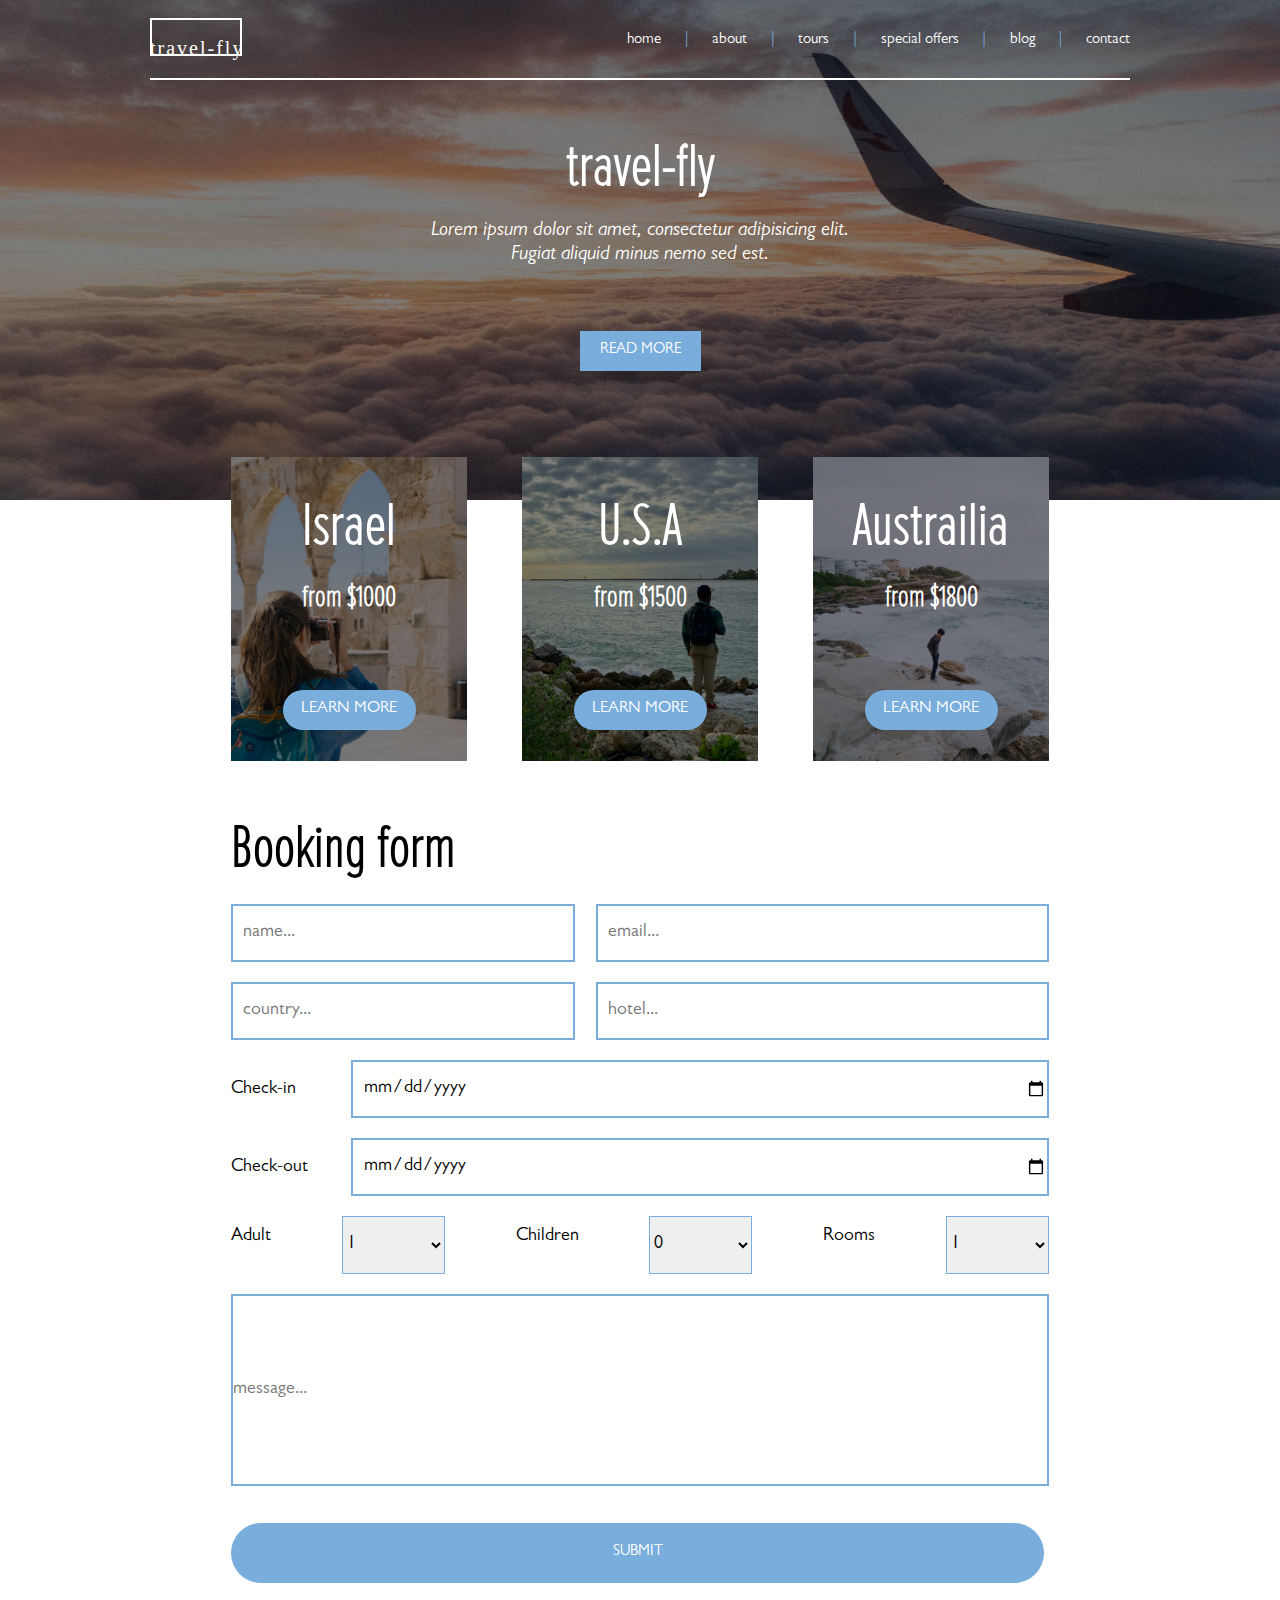
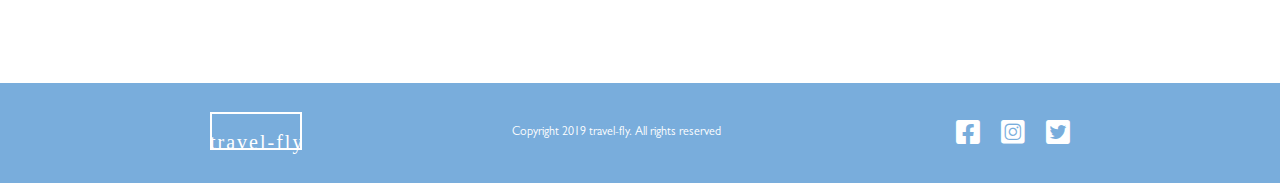
<file: index.html>
<!DOCTYPE html>
<html lang="en">
  <head>
    <meta charset="UTF-8" />
    <meta http-equiv="X-UA-Compatible" content="IE=edge" />
    <meta name="viewport" content="width=device-width, initial-scale=1.0" />
    <title>Travel Fly</title>
    <link rel="stylesheet" href="css/styles.css" />
    <link
      rel="stylesheet"
      href="https://cdnjs.cloudflare.com/ajax/libs/font-awesome/6.0.0/css/all.min.css"
      integrity="sha512-9usAa10IRO0HhonpyAIVpjrylPvoDwiPUiKdWk5t3PyolY1cOd4DSE0Ga+ri4AuTroPR5aQvXU9xC6qOPnzFeg=="
      crossorigin="anonymous"
      referrerpolicy="no-referrer"
    /> <!--font awesome-->
  </head>
  <body>
    <nav>
      <div class="logo"></div>
      <div class="links">
        <a href="index.html">home</a>
        <span>|</span>
        <a href="about.html">about</a>
        <span>|</span>
        <a href="#">tours</a>
        <span>|</span>
        <a href="#">special offers</a>
        <span>|</span>
        <a href="#">blog</a>
        <span>|</span>
        <a href="#">contact</a>
      </div>
    </nav>
    <!--nav bar closing-->
    <div class="banner">
      <div class="bannertextcontainer">
        <div class="bannertext">
          <h1>travel-fly</h1>
          <p>Lorem ipsum dolor sit amet, consectetur adipisicing elit. 
            Fugiat aliquid minus nemo sed est.</p>
        </div>
        <div class="bannerbuttoncontainer">
          <div class="bannerbutton"><p>READ MORE</p></div>
        </div>
      </div>
    </div>
    <!--banner closing-->

<div class="frontpageimages">
  <div class="preview" style="background-image: url(images/tour/tour-01.jpg);">
    <h1>Israel</h1>
    <h3>from $1000</h3>
    <div class="previewbutton"><p>LEARN MORE</p></div>
  </div>
  <div class="preview" style="background-image: url(images/tour/tour-02.jpg);">
    <h1>U.S.A</h1>
    <h3>from $1500</h3>
    <div class="previewbutton"><p>LEARN MORE</p></div>
  </div>
  <div class="preview" style="background-image: url(images/tour/tour-03.jpg);">
    <h1>Austrailia</h1>
    <h3>from $1800</h3>
    <div class="previewbutton"><p>LEARN MORE</p></div>
  </div>
</div>

    <div class="form-content"> <!--Booking Form-->
      <h1>Booking form</h1>
      <div class="topboxescontainer">
        <input class="leftinput" type="text" id="name" placeholder="name..."/>
        <input class="rightinput" type="email" id="email" placeholder="email..."/>
      </div><!--topboxcontainer div closing-->
      <div class="topboxescontainer">
        <input class="leftinput" type="country" id="country" placeholder="country..."/>
        <input class="rightinput" type="hotel" id="hotel" placeholder="hotel..."/>
      </div><!--topboxcontainer div closing-->
      <div class="checkboxes">
        <p>Check-in</p><input class="checkinput" type="date" id="Check-In" placeholder="5/10/2020"/>
      </div>
      <div class="checkboxes">
        <p>Check-out</p><input class="checkinput" type="date" id="Check-out" placeholder="5/10/2020"/>
      </div>
      <div class="dropdowncontainer">
        <p>Adult</p> <select name="Adult" id="Adult">
          <option value="1">1</option>
          <option value="2">2</option>
          <option value="3">3</option>
        </select>
        <p>Children</p> <select name="Children" id="Children">
          <option value="1">0</option>
          <option value="1">1</option>
          <option value="2">2</option>
          <option value="3">3</option>
        </select>
        <p>Rooms</p> <select name="Rooms" id="Rooms">
          <option value="1">1</option>
          <option value="2">2</option>
          <option value="3">3</option>
        </select>
      </div>
      <div class="messagebox">
        <input type="text" id="name" placeholder="message..."/>
      </div>
      <div class="submitbutton">SUBMIT</div>
    </div> <!--form-content div closing-->

    <div class="footer">
      <div class="logo"></div>
      <div class="copyright"><p>Copyright 2019 travel-fly.  All rights reserved</p></div>
      <div class="appicons">
        <div class="facebook"><i class="fa-brands fa-facebook-square"></i></div>
        <div class="instagram"><i class="fa-brands fa-instagram-square"></i></div>
        <div class="twitter"><i class="fa-brands fa-twitter-square"></i></div>
      </div>
    </div>
  </body>
</html>
</file>
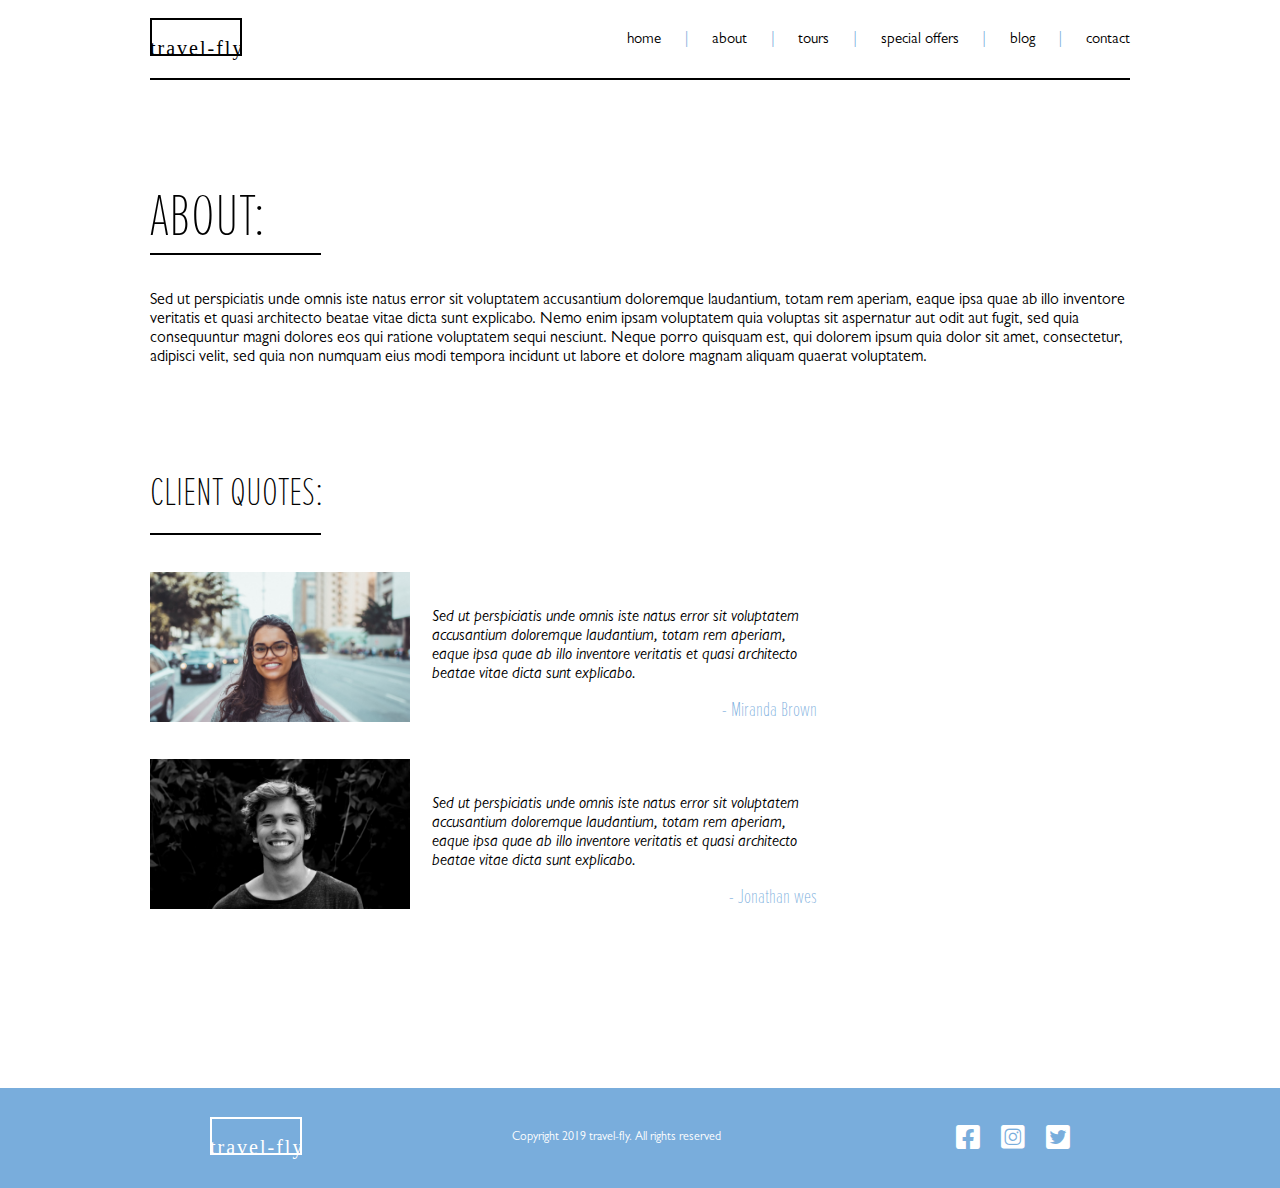
<file: about.html>
<!DOCTYPE html>
<html lang="en">
  <head>
    <meta charset="UTF-8" />
    <meta http-equiv="X-UA-Compatible" content="IE=edge" />
    <meta name="viewport" content="width=device-width, initial-scale=1.0" />
    <title>About Travel Fly</title>
    <link rel="stylesheet" href="css/styles.css" />
    <link
      rel="stylesheet"
      href="https://cdnjs.cloudflare.com/ajax/libs/font-awesome/6.0.0/css/all.min.css"
      integrity="sha512-9usAa10IRO0HhonpyAIVpjrylPvoDwiPUiKdWk5t3PyolY1cOd4DSE0Ga+ri4AuTroPR5aQvXU9xC6qOPnzFeg=="
      crossorigin="anonymous"
      referrerpolicy="no-referrer"
    />
    <!--font awesome-->
  </head>
  <body>
    <nav class="blacknav">
      <div class="logo"></div>
      <div class="links">
        <a href="index.html">home</a>
        <span>|</span>
        <a href="about.html">about</a>
        <span>|</span>
        <a href="#">tours</a>
        <span>|</span>
        <a href="#">special offers</a>
        <span>|</span>
        <a href="#">blog</a>
        <span>|</span>
        <a href="#">contact</a>
      </div>
    </nav>
    <!--nav bar closing-->
    <div class="aboutinfocontainer">
      <div><p class="abouttitle">ABOUT:</p></div>
      <hr>
      <!--about title-->
      <div>
        <p class="aboutinfo">
          Sed ut perspiciatis unde omnis iste natus error sit voluptatem
          accusantium doloremque laudantium, totam rem aperiam, eaque ipsa quae
          ab illo inventore veritatis et quasi architecto beatae vitae dicta
          sunt explicabo. Nemo enim ipsam voluptatem quia voluptas sit
          aspernatur aut odit aut fugit, sed quia consequuntur magni dolores eos
          qui ratione voluptatem sequi nesciunt. Neque porro quisquam est, qui
          dolorem ipsum quia dolor sit amet, consectetur, adipisci velit, sed
          quia non numquam eius modi tempora incidunt ut labore et dolore magnam
          aliquam quaerat voluptatem.
        </p>
      </div>
      <!--paragraph container-->
    </div>
    <!--about container!!!!!-->
    <div class="clientquotessectioncontainer">
      <div class="clientquotestitle"><p>CLIENT QUOTES:</p></div>
      <hr>
      <!--client quote title-->
      <div class="clientquotecontainer">
        <div class="clientimage1"></div>
        <div class="clientquotetext">
          Sed ut perspiciatis unde omnis iste natus error sit voluptatem
          accusantium doloremque laudantium, totam rem aperiam, eaque ipsa quae
          ab illo inventore veritatis et quasi architecto beatae vitae dicta
          sunt explicabo.
        </div>
        <div class="clientname">- Miranda Brown</div>
      </div>
      <!--JUST THE ONE client quote contained-->
      <div class="clientquotecontainer">
        <div class="clientimage2"></div>
        <div class="clientquotetext">
          Sed ut perspiciatis unde omnis iste natus error sit voluptatem
          accusantium doloremque laudantium, totam rem aperiam, eaque ipsa quae
          ab illo inventore veritatis et quasi architecto beatae vitae dicta
          sunt explicabo.
        </div>
        <div class="clientname">- Jonathan wes</div>
      </div>
      <!--JUST THE ONE client quote contained-->
    </div>
    <!--ENTIRE client quotes section container-->
    <div class="footer">
      <div class="logo"></div>
      <div class="copyright"><p>Copyright 2019 travel-fly.  All rights reserved</p></div>
      <div class="appicons">
        <div class="facebook"><i class="fa-brands fa-facebook-square"></i></div>
        <div class="instagram"><i class="fa-brands fa-instagram-square"></i></div>
        <div class="twitter"><i class="fa-brands fa-twitter-square"></i></div>
      </div>
    </div>
  </body>
</html>
</file>
<file: css/styles.css>
* {
  margin: 0;
  padding: 0;
  -webkit-box-sizing: border-box;
          box-sizing: border-box;
}

html, body {
  height: 100%;
}

h1, h2, h3, h4, h5, h6, p {
  margin-bottom: 16px;
}

body {
  background-color: white;
}

@font-face {
  font-family: ProximaNovaThin;
  src: url(../css/fonts/ProximaNovaExtraCondensedThin.otf);
}
@font-face {
  font-family: GillSans;
  src: url(../css/fonts/GillSans.otf);
}
@font-face {
  font-family: GillSansBold;
  src: url(../css/fonts/GillSansBold.otf);
}
@font-face {
  font-family: GillSansItalic;
  src: url(../css/fonts/GillSansItalic.otf);
}
@font-face {
  font-family: GillSansLight;
  src: url(../css/fonts/GillSansLight.otf);
}
@font-face {
  font-family: GillSansCondensed;
  src: url(../css/fonts/GillSansCondensed.otf);
}
@font-face {
  font-family: GillSansMedium;
  src: url(../css/fonts/GillSansMedium.otf);
}
nav {
  margin: 0 auto;
  max-width: 980px;
  height: 80px;
  border-bottom: 2px solid #FFFFFF;
  display: -webkit-box;
  display: -ms-flexbox;
  display: flex;
  -webkit-box-align: center;
      -ms-flex-align: center;
          align-items: center;
  -webkit-box-pack: justify;
      -ms-flex-pack: justify;
          justify-content: space-between;
  position: relative;
  z-index: 99;
}
nav .logo {
  width: 92px;
  height: 42px;
  background-image: url(../images/logo/logo-white.svg);
}
nav .links a {
  color: #FFFFFF;
  text-decoration: none;
  font-family: GillSans;
  font-size: 15px;
}
nav .links span {
  color: #79ADDC;
  margin: 0 20px;
}

.banner {
  margin: 0 auto;
  max-width: 1280px;
  height: 500px;
  background-image: -webkit-gradient(linear, left top, left bottom, from(rgba(0, 0, 0, 0.5)), to(rgba(0, 0, 0, 0.5))), url(../images/hero.jpg);
  background-image: linear-gradient(rgba(0, 0, 0, 0.5), rgba(0, 0, 0, 0.5)), url(../images/hero.jpg);
  background-position: center;
  background-repeat: no-repeat;
  background-size: cover;
  margin-top: -80px;
  display: -webkit-box;
  display: -ms-flexbox;
  display: flex;
  -webkit-box-align: center;
      -ms-flex-align: center;
          align-items: center;
  -webkit-box-pack: center;
      -ms-flex-pack: center;
          justify-content: center;
}
.banner .bannertextcontainer {
  height: 50%;
  width: 420px;
  display: -webkit-box;
  display: -ms-flexbox;
  display: flex;
  -webkit-box-align: center;
      -ms-flex-align: center;
          align-items: center;
  -webkit-box-pack: center;
      -ms-flex-pack: center;
          justify-content: center;
  text-align: center;
  -webkit-box-orient: vertical;
  -webkit-box-direction: normal;
      -ms-flex-direction: column;
          flex-direction: column;
}
.banner .bannertextcontainer .bannertext {
  color: #FFFFFF;
}
.banner .bannertextcontainer .bannertext h1 {
  font-family: ProximaNovaThin;
  font-size: 60px;
}
.banner .bannertextcontainer .bannertext p {
  font-family: GillSansItalic;
  font-size: 20px;
}
.banner .bannertextcontainer .bannerbuttoncontainer {
  display: -webkit-box;
  display: -ms-flexbox;
  display: flex;
  -webkit-box-align: center;
      -ms-flex-align: center;
          align-items: center;
  -webkit-box-pack: center;
      -ms-flex-pack: center;
          justify-content: center;
  margin-top: 48px;
}
.banner .bannertextcontainer .bannerbuttoncontainer .bannerbutton {
  background-color: #79ADDC;
  height: 40px;
  width: 121px;
  color: #FFFFFF;
  font-family: GillSans;
  font-size: 15px;
  display: -webkit-box;
  display: -ms-flexbox;
  display: flex;
  -webkit-box-align: center;
      -ms-flex-align: center;
          align-items: center;
  cursor: pointer;
}
.banner .bannertextcontainer .bannerbuttoncontainer .bannerbutton p {
  margin: auto;
}

.form-content {
  max-width: 818px;
  min-height: 200px;
  margin: 0 auto;
  margin-top: 50px;
}
.form-content h1 {
  font-family: ProximaNovaThin;
  font-size: 60px;
}
.form-content .topboxescontainer {
  display: -webkit-box;
  display: -ms-flexbox;
  display: flex;
  -webkit-box-align: center;
      -ms-flex-align: center;
          align-items: center;
  -webkit-box-pack: justify;
      -ms-flex-pack: justify;
          justify-content: space-between;
  margin-top: 20px;
}
.form-content .topboxescontainer .leftinput {
  width: 344px;
  height: 58px;
  padding-left: 10px;
  border-color: #79ADDC;
  border-style: solid;
  font-family: GillSans;
  font-size: 18px;
}
.form-content .topboxescontainer .rightinput {
  width: 453px;
  height: 58px;
  padding-left: 10px;
  border-color: #79ADDC;
  border-style: solid;
  font-family: GillSans;
  font-size: 18px;
}
.form-content .checkboxes {
  display: -webkit-box;
  display: -ms-flexbox;
  display: flex;
  -webkit-box-align: center;
      -ms-flex-align: center;
          align-items: center;
  -webkit-box-pack: justify;
      -ms-flex-pack: justify;
          justify-content: space-between;
  margin-top: 20px;
}
.form-content .checkboxes p {
  margin-top: 18px;
  font-family: GillSans;
  font-size: 18px;
}
.form-content .checkboxes .checkinput {
  width: 698px;
  height: 58px;
  padding-left: 10px;
  border-color: #79ADDC;
  border-style: solid;
  font-family: GillSans;
  font-size: 18px;
}
.form-content .dropdowncontainer {
  display: -webkit-box;
  display: -ms-flexbox;
  display: flex;
  -webkit-box-align: center;
      -ms-flex-align: center;
          align-items: center;
  -webkit-box-pack: justify;
      -ms-flex-pack: justify;
          justify-content: space-between;
  margin-top: 20px;
  font-family: GillSans;
  font-size: 18px;
}
.form-content .dropdowncontainer select {
  height: 58px;
  width: 103px;
  font-family: GillSans;
  font-size: 18px;
  border-color: #79ADDC;
  border-style: solid;
}
.form-content .messagebox {
  margin-top: 20px;
}
.form-content .messagebox input {
  border-color: #79ADDC;
  border-style: solid;
  height: 192px;
  width: 818px;
  font-family: GillSans;
  font-size: 18px;
}
.form-content .submitbutton {
  display: -webkit-box;
  display: -ms-flexbox;
  display: flex;
  -webkit-box-align: center;
      -ms-flex-align: center;
          align-items: center;
  -webkit-box-pack: center;
      -ms-flex-pack: center;
          justify-content: center;
  text-align: center;
  margin-top: 37px;
  background-color: #79ADDC;
  width: 813px;
  height: 60px;
  border-radius: 30px;
  font-family: GillSans;
  font-size: 15px;
  color: #FFFFFF;
  cursor: pointer;
}

@media screen and (max-width: 800px) {
  .form-content {
    max-width: 800px;
    min-height: 200px;
    margin: 0 auto;
    margin-top: 50px;
  }
  .form-content h1 {
    font-family: ProximaNovaThin;
    font-size: 60px;
    padding-left: 80px;
  }
  .form-content .topboxescontainer {
    height: 136px;
    display: -webkit-box;
    display: -ms-flexbox;
    display: flex;
    -webkit-box-orient: vertical;
    -webkit-box-direction: normal;
        -ms-flex-direction: column;
            flex-direction: column;
    -webkit-box-align: center;
        -ms-flex-align: center;
            align-items: center;
    -webkit-box-pack: justify;
        -ms-flex-pack: justify;
            justify-content: space-between;
    margin-top: 20px;
  }
  .form-content .topboxescontainer .leftinput {
    width: 80%;
    height: 58px;
    padding-left: 10px;
    border-color: #79ADDC;
    border-style: solid;
    font-family: GillSans;
    font-size: 18px;
  }
  .form-content .topboxescontainer .rightinput {
    width: 80%;
    height: 58px;
    padding-left: 10px;
    border-color: #79ADDC;
    border-style: solid;
    font-family: GillSans;
    font-size: 18px;
  }
  .form-content .checkboxes {
    margin: 0 auto;
    display: -webkit-box;
    display: -ms-flexbox;
    display: flex;
    -webkit-box-orient: vertical;
    -webkit-box-direction: normal;
        -ms-flex-direction: column;
            flex-direction: column;
    -webkit-box-align: center;
        -ms-flex-align: center;
            align-items: center;
    -webkit-box-pack: justify;
        -ms-flex-pack: justify;
            justify-content: space-between;
    margin-top: 10px;
  }
  .form-content .checkboxes p {
    margin-top: 18px;
    font-family: GillSans;
    font-size: 18px;
  }
  .form-content .checkboxes .checkinput {
    width: 80%;
    height: 58px;
    padding-left: 10px;
    border-color: #79ADDC;
    border-style: solid;
    font-family: GillSans;
    font-size: 18px;
  }
  .form-content .dropdowncontainer {
    display: -webkit-box;
    display: -ms-flexbox;
    display: flex;
    -webkit-box-align: center;
        -ms-flex-align: center;
            align-items: center;
    -webkit-box-pack: justify;
        -ms-flex-pack: justify;
            justify-content: space-between;
    font-family: GillSans;
    font-size: 18px;
    width: 80%;
    margin: 0 auto;
    margin-top: 20px;
  }
  .form-content .dropdowncontainer select {
    height: 58px;
    width: 103px;
    font-family: GillSans;
    font-size: 18px;
    border-color: #79ADDC;
    border-style: solid;
  }
  .form-content .messagebox {
    margin-top: 20px;
    display: -webkit-box;
    display: -ms-flexbox;
    display: flex;
    -webkit-box-pack: center;
        -ms-flex-pack: center;
            justify-content: center;
  }
  .form-content .messagebox input {
    border-color: #79ADDC;
    border-style: solid;
    height: 192px;
    font-family: GillSans;
    font-size: 18px;
    width: 80%;
  }
  .form-content .submitbutton {
    display: -webkit-box;
    display: -ms-flexbox;
    display: flex;
    -webkit-box-align: center;
        -ms-flex-align: center;
            align-items: center;
    -webkit-box-pack: center;
        -ms-flex-pack: center;
            justify-content: center;
    text-align: center;
    margin: 0 auto;
    margin-top: 37px;
    background-color: #79ADDC;
    width: 60%;
    height: 60px;
    border-radius: 30px;
    font-family: GillSans;
    font-size: 15px;
    color: #FFFFFF;
    cursor: pointer;
  }
}
.frontpageimages {
  width: 818px;
  height: 304px;
  margin: 0 auto;
  display: -webkit-box;
  display: -ms-flexbox;
  display: flex;
  -webkit-box-align: center;
      -ms-flex-align: center;
          align-items: center;
  -webkit-box-pack: justify;
      -ms-flex-pack: justify;
          justify-content: space-between;
  margin-top: -43px;
}
.frontpageimages .preview {
  height: 304px;
  width: 236px;
  background-position: center;
  background-size: cover;
  background-repeat: no-repeat;
  background-color: rgba(0, 0, 0, 0.5);
  background-blend-mode: multiply;
  display: -webkit-box;
  display: -ms-flexbox;
  display: flex;
  -webkit-box-orient: vertical;
  -webkit-box-direction: normal;
      -ms-flex-direction: column;
          flex-direction: column;
  -webkit-box-align: center;
      -ms-flex-align: center;
          align-items: center;
  -webkit-box-pack: center;
      -ms-flex-pack: center;
          justify-content: center;
  color: #FFFFFF;
}
.frontpageimages .preview h1 {
  font-family: ProximaNovaThin;
  font-size: 60px;
}
.frontpageimages .preview h3 {
  font-family: ProximaNovaThin;
  font-size: 30px;
}
.frontpageimages .preview .previewbutton {
  height: 40px;
  width: 133px;
  border-radius: 20px;
  background-color: #79ADDC;
  display: -webkit-box;
  display: -ms-flexbox;
  display: flex;
  -webkit-box-align: center;
      -ms-flex-align: center;
          align-items: center;
  -webkit-box-pack: center;
      -ms-flex-pack: center;
          justify-content: center;
  margin-top: 59px;
  cursor: pointer;
}
.frontpageimages .preview .previewbutton p {
  margin: 0 auto;
  color: #FFFFFF;
  font-family: gillsans;
}

@media screen and (max-width: 800px) {
  .frontpageimages {
    width: 236px;
    height: 942px;
    margin: 0 auto;
    display: -webkit-box;
    display: -ms-flexbox;
    display: flex;
    -webkit-box-orient: vertical;
    -webkit-box-direction: normal;
        -ms-flex-direction: column;
            flex-direction: column;
    -webkit-box-align: center;
        -ms-flex-align: center;
            align-items: center;
    -webkit-box-pack: justify;
        -ms-flex-pack: justify;
            justify-content: space-between;
    margin-top: -43px;
  }
}
.footer {
  margin: 0 auto;
  margin-top: 100px;
  width: 1280px;
  height: 100px;
  background-color: #79ADDC;
  display: -webkit-box;
  display: -ms-flexbox;
  display: flex;
  -webkit-box-align: center;
      -ms-flex-align: center;
          align-items: center;
  -webkit-box-pack: space-evenly;
      -ms-flex-pack: space-evenly;
          justify-content: space-evenly;
}
.footer .logo {
  width: 92px;
  height: 42px;
  background-image: url(../images/logo/logo-white.svg);
}
.footer .copyright {
  height: 14px;
  width: 214px;
  font-size: 12px;
  font-family: gillsans;
  color: #FFFFFF;
}
.footer .appicons {
  display: -webkit-box;
  display: -ms-flexbox;
  display: flex;
  -webkit-box-pack: center;
      -ms-flex-pack: center;
          justify-content: center;
  -webkit-box-align: center;
      -ms-flex-align: center;
          align-items: center;
}
.footer .appicons .facebook {
  margin-left: 21px;
  font-size: 27px;
  color: #FFFFFF;
  cursor: pointer;
}
.footer .appicons .instagram {
  margin-left: 21px;
  font-size: 27px;
  color: #FFFFFF;
  cursor: pointer;
}
.footer .appicons .twitter {
  margin-left: 21px;
  font-size: 27px;
  color: #FFFFFF;
  cursor: pointer;
}

@media screen and (max-width: 980px) {
  .footer {
    margin: 0 auto;
    margin-top: 100px;
    width: 100%;
    height: 100px;
    background-color: #79ADDC;
    display: -webkit-box;
    display: -ms-flexbox;
    display: flex;
    -webkit-box-align: center;
        -ms-flex-align: center;
            align-items: center;
    -webkit-box-pack: space-evenly;
        -ms-flex-pack: space-evenly;
            justify-content: space-evenly;
  }
}
.blacknav {
  margin: 0 auto;
  max-width: 980px;
  height: 80px;
  border-bottom: 2px solid #000000;
  display: -webkit-box;
  display: -ms-flexbox;
  display: flex;
  -webkit-box-align: center;
      -ms-flex-align: center;
          align-items: center;
  -webkit-box-pack: justify;
      -ms-flex-pack: justify;
          justify-content: space-between;
  position: relative;
  z-index: 99;
}
.blacknav .logo {
  width: 92px;
  height: 42px;
  background-image: url(../images/logo/logo-black.svg);
}
.blacknav .links a {
  color: #000000;
  text-decoration: none;
  font-family: GillSans;
  font-size: 15px;
}
.blacknav .links span {
  color: #79ADDC;
  margin: 0 20px;
}

.aboutinfocontainer {
  max-width: 980px;
  margin: 0 auto;
  margin-top: 100px;
}
.aboutinfocontainer hr {
  width: 171px;
  height: 2px;
  border-width: 0;
  background-color: black;
}
.aboutinfocontainer .abouttitle {
  font-family: ProximaNovaThin;
  font-size: 60px;
  margin: 0;
}
.aboutinfocontainer .aboutinfo {
  font-family: GillSans;
  font-size: 16px;
  margin-top: 37px;
}

.clientquotessectioncontainer {
  max-width: 980px;
  margin: 0 auto;
  margin-top: 100px;
  margin-bottom: 179px;
}
.clientquotessectioncontainer hr {
  width: 171px;
  height: 2px;
  border-width: 0;
  background-color: black;
}
.clientquotessectioncontainer .clientquotestitle {
  font-family: ProximaNovaThin;
  font-size: 40px;
  margin: 0;
}
.clientquotessectioncontainer .clientquotecontainer {
  margin-top: 37px;
  max-width: 667px;
  display: -webkit-box;
  display: -ms-flexbox;
  display: flex;
  -webkit-box-align: center;
      -ms-flex-align: center;
          align-items: center;
  -webkit-box-pack: justify;
      -ms-flex-pack: justify;
          justify-content: space-between;
  position: relative;
}
.clientquotessectioncontainer .clientquotecontainer .clientname {
  font-family: ProximaNovaThin;
  font-size: 20px;
  color: #79ADDC;
  position: absolute;
  bottom: 0;
  right: 0;
}
.clientquotessectioncontainer .clientquotecontainer .clientimage1 {
  height: 150px;
  width: 260px;
  background-image: url(../images/about-client-01.jpg);
  background-position: center;
  background-repeat: no-repeat;
  background-size: cover;
}
.clientquotessectioncontainer .clientquotecontainer .clientimage2 {
  height: 150px;
  width: 260px;
  background-image: url(../images/about-client-02.jpg);
  background-position: center;
  background-repeat: no-repeat;
  background-size: cover;
}
.clientquotessectioncontainer .clientquotecontainer .clientquotetext {
  max-width: 385px;
  font-family: GillSansItalic;
}

@media screen and (max-width: 800px) {
  .aboutinfocontainer {
    max-width: 75%;
    margin: 0 auto;
    margin-top: 100px;
  }
  .aboutinfocontainer hr {
    width: 171px;
    height: 2px;
    border-width: 0;
    background-color: black;
  }
  .aboutinfocontainer .abouttitle {
    font-family: ProximaNovaThin;
    font-size: 60px;
    margin: 0;
  }
  .aboutinfocontainer .aboutinfo {
    font-family: GillSans;
    font-size: 16px;
    margin-top: 37px;
  }

  .clientquotessectioncontainer {
    max-width: 75%;
    margin: 0 auto;
    margin-top: 100px;
  }
  .clientquotessectioncontainer .clientquotecontainer {
    margin-top: 37px;
    max-width: 667px;
    display: -webkit-box;
    display: -ms-flexbox;
    display: flex;
    -webkit-box-orient: vertical;
    -webkit-box-direction: normal;
        -ms-flex-direction: column;
            flex-direction: column;
    -webkit-box-align: center;
        -ms-flex-align: center;
            align-items: center;
    -webkit-box-pack: justify;
        -ms-flex-pack: justify;
            justify-content: space-between;
  }
  .clientquotessectioncontainer .clientquotecontainer .clientname {
    font-family: ProximaNovaThin;
    font-size: 20px;
    color: #79ADDC;
    position: relative;
    margin: 15px;
  }
  .clientquotessectioncontainer .clientquotetext {
    margin-top: 20px;
    max-width: 385px;
    font-family: GillSansItalic;
  }
}
</file>
